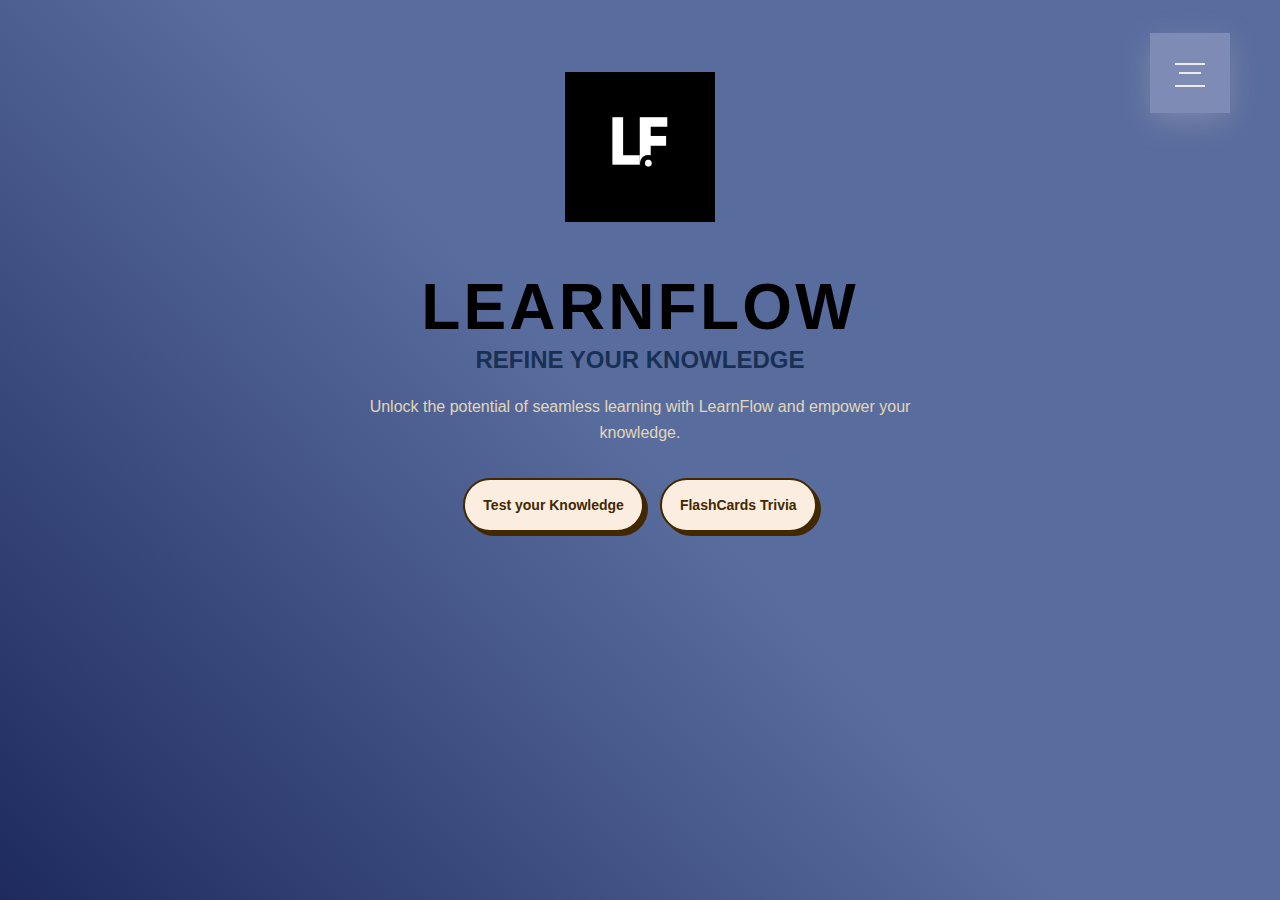
<file: index.html>
<!DOCTYPE html>
<html lang="en">
	<head>
		<meta charset="UTF-8" />
		<meta name="viewport" content="width=device-width, initial-scale=1.0" />
		<link rel="icon" href="/assets/img/logo.png" type="image/x-icon" />
		<link rel="stylesheet" href="assets/css/index.css" />
		<title>LearnFlow</title>
	</head>
	<body>
		<div id="navbar-container"></div>
		<section class="hero-section">
			<div class="container">
				<div class="content">
					<img src="/assets/img/logo.png" alt="logo" height="150">
					<h1 class="title">
						LearnFlow
						<strong class="highlight">Refine Your Knowledge</strong>
					</h1>
					<p class="description">
						Unlock the potential of seamless learning with LearnFlow and empower your
						knowledge.
					</p>
					<div class="button-group">
						<a class="btn button-74" href="/pages/courses.html"
							>Test your Knowledge</a
						>
						<a class="btn button-74" href="/pages/flashcard.html"
							>FlashCards Trivia</a
						>
					</div>
				</div>
			</div>
		</section>

		<section id="quotes-section">
			<div id="quotes-container"></div>
		</section>

		<script src="/assets/js/index.js"></script>
	</body>
</html>
</file>
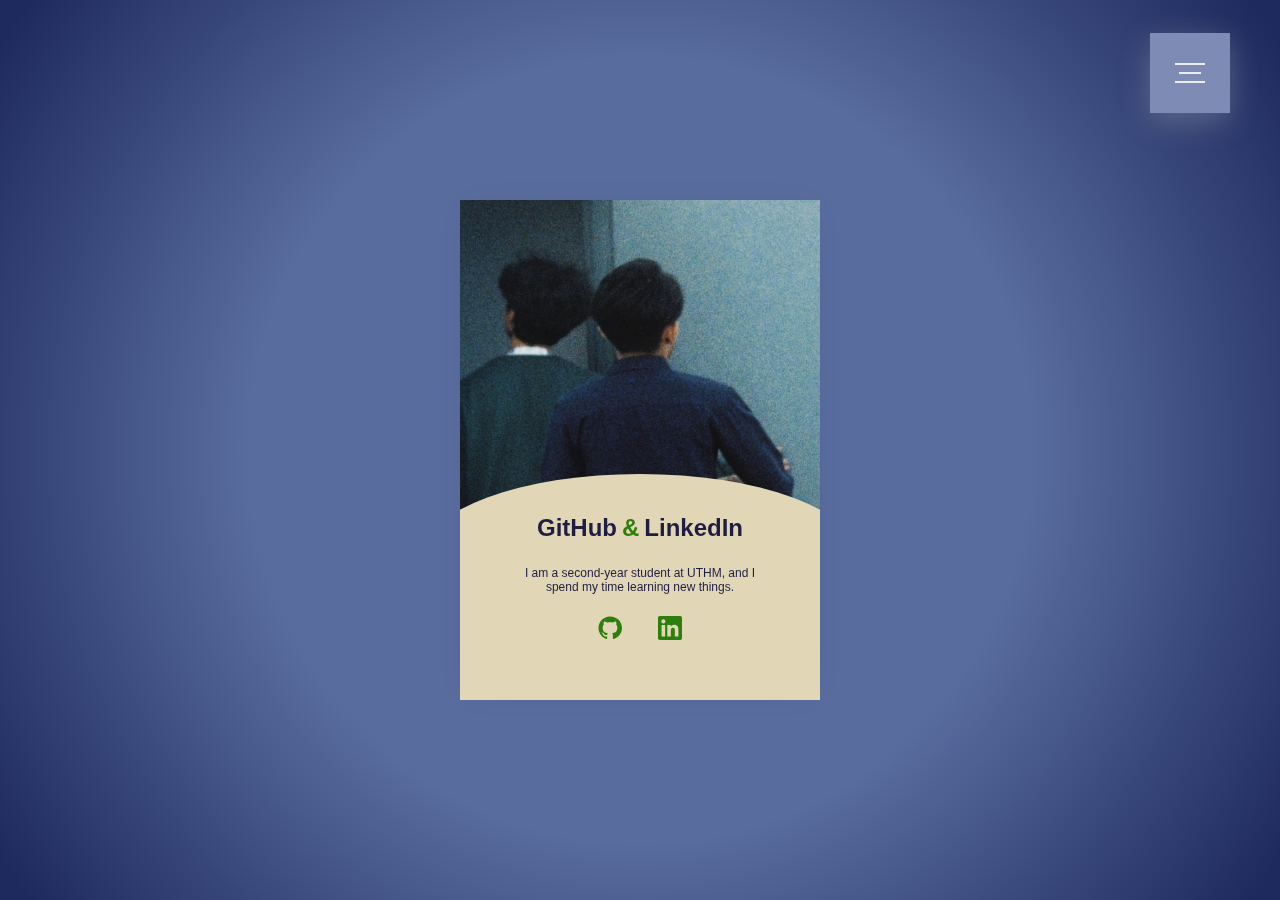
<file: pages/about.html>
<!DOCTYPE html>
<html lang="en">
	<head>
		<meta charset="UTF-8" />
		<meta name="viewport" content="width=device-width, initial-scale=1.0" />
		<link rel="icon" href="/assets/img/logo.png" type="image/x-icon" />
		<link rel="stylesheet" href="../assets/css/about.css" />
		<title>LearnFlow - About</title>
	</head>
	<body>
		<div id="navbar-container"></div>

		<div class="card-hover">
			<div class="card-hover__content">
				<h3 class="card-hover__title">GitHub<span>&</span>LinkedIn</h3>
				<p class="card-hover__text">
					I am a second-year student at UTHM, and I spend my time learning new
					things.
				</p>
				<div class="link-container">
					<a
						href="https://github.com/apiz23"
						class="card-hover__link"
						target="_blank"
						rel="noopener noreferrer"
					>
						<svg
							xmlns="http://www.w3.org/2000/svg"
							fill="currentColor"
							viewBox="0 0 24 24"
							width="24"
							height="24"
						>
							<path
								d="M12 .5C5.648.5.5 5.647.5 12c0 5.084 3.292 9.389 7.855 10.907.574.106.785-.246.785-.548v-1.918c-3.198.694-3.872-1.458-3.872-1.458-.522-1.329-1.277-1.683-1.277-1.683-1.042-.714.08-.699.08-.699 1.152.082 1.758 1.18 1.758 1.18 1.025 1.755 2.69 1.248 3.345.955.104-.74.401-1.249.73-1.537-2.553-.289-5.234-1.276-5.234-5.679 0-1.255.448-2.281 1.183-3.084-.119-.287-.512-1.445.113-3.013 0 0 .964-.308 3.16 1.175.917-.255 1.901-.383 2.878-.387.978.004 1.962.132 2.881.387 2.194-1.483 3.157-1.175 3.157-1.175.627 1.568.233 2.726.114 3.013.737.803 1.183 1.829 1.183 3.084 0 4.413-2.683 5.388-5.245 5.671.411.353.775 1.051.775 2.118v3.144c0 .304.21.658.79.547C20.711 21.384 24 17.084 24 12c0-6.353-5.148-11.5-12-11.5z"
							/>
						</svg>
					</a>

					<a
						href="https://linkedin.com/in/muh-hafizuddin"
						class="card-hover__link"
						target="_blank"
						rel="noopener noreferrer"
					>
						<svg
							xmlns="http://www.w3.org/2000/svg"
							fill="currentColor"
							viewBox="0 0 24 24"
							width="24"
							height="24"
						>
							<path
								d="M22.23 0H1.77C.79 0 0 .77 0 1.72v20.56C0 23.23.79 24 1.77 24h20.46c.98 0 1.77-.77 1.77-1.72V1.72C24 .77 23.21 0 22.23 0zM7.12 20.45H3.56V9h3.56v11.45zM5.34 7.46a2.06 2.06 0 110-4.12 2.06 2.06 0 010 4.12zm15.1 12.99h-3.56v-5.56c0-1.33-.03-3.05-1.86-3.05-1.86 0-2.15 1.45-2.15 2.94v5.67h-3.56V9h3.42v1.56h.05c.48-.91 1.63-1.86 3.36-1.86 3.6 0 4.26 2.36 4.26 5.43v6.32z"
							/>
						</svg>
					</a>
				</div>
			</div>
			<div class="card-hover__extra">
				<h4>Learn <span>now</span> and get <span>40%</span> discount!</h4>
			</div>
			<img src="/assets/img/profile.webp" alt="" />
		</div>
		<script src="/assets/js/about.js"></script>
	</body>
</html>
</file>
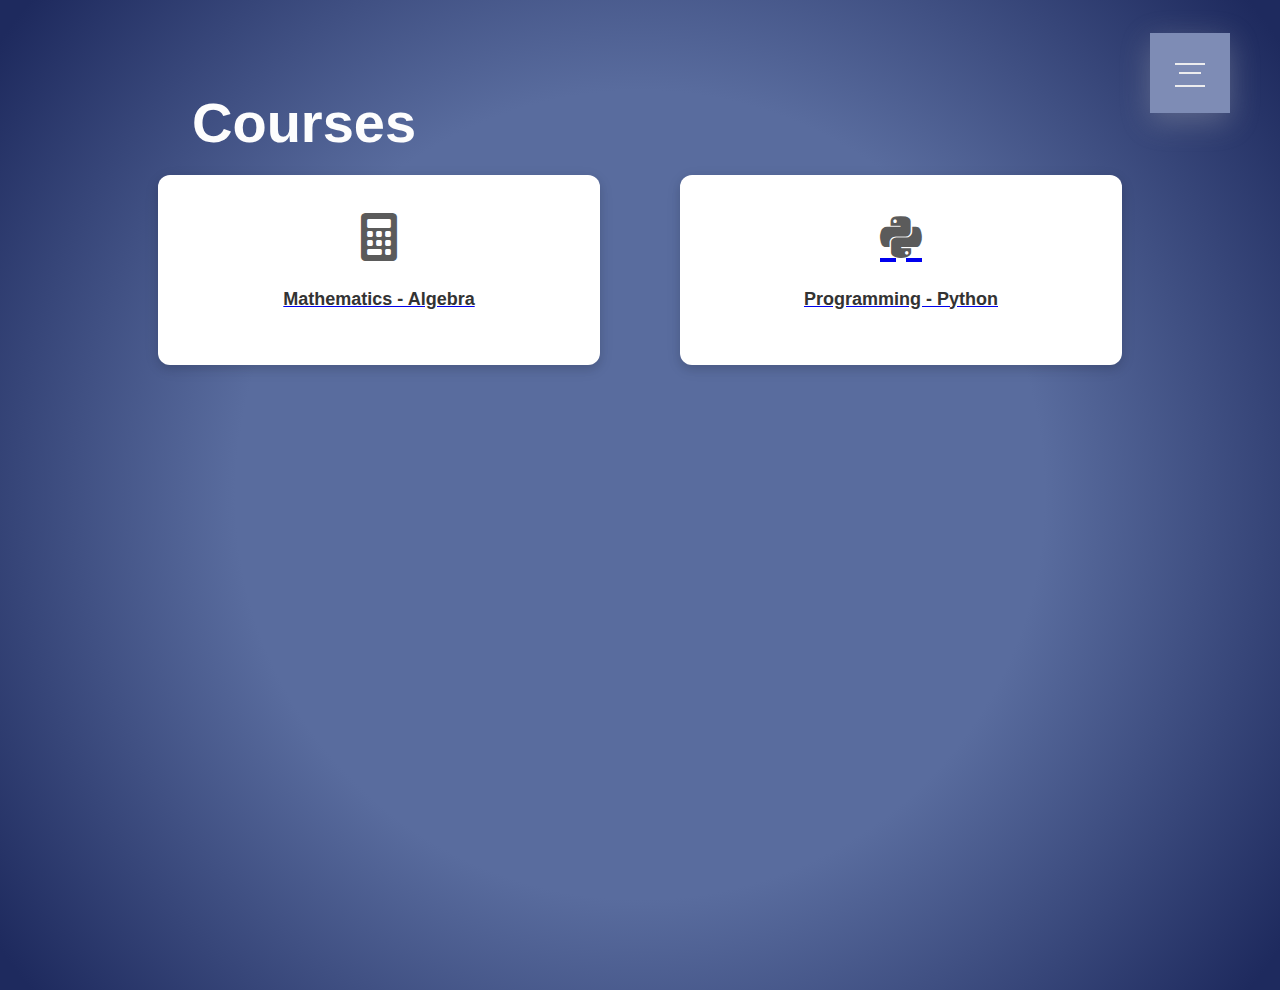
<file: pages/courses.html>
<!DOCTYPE html>
<html lang="en">
	<head>
		<meta charset="UTF-8" />
		<meta name="viewport" content="width=device-width, initial-scale=1.0" />
		<link
			rel="stylesheet"
			href="https://cdnjs.cloudflare.com/ajax/libs/font-awesome/6.0.0-beta3/css/all.min.css"
		/>
		<link rel="icon" href="/assets/img/logo.png" type="image/x-icon" />
		<link rel="stylesheet" href="../assets/css/courses.css" />
		<title>LearnFlow - Courses</title>
	</head>
	<body>
		<div id="navbar-container"></div>

		<div class="title-container">
			<h1 class="title">Courses</h1>
		</div>

		<div class="grid-container">
			<a href="/pages/courseDetail.html" id="math-card">
				<div class="card">
					<i class="fas fa-calculator card-icon"></i>
					<p class="card-text">Mathematics - Algebra</p>
				</div>
			</a>

			<a href="/pages/courseDetail.html" id="python-card">
				<div class="card">
					<i class="fab fa-python card-icon"></i>
					<p class="card-text">Programming - Python</p>
				</div>
			</a>
		</div>

		<script src="/assets/js/courses.js"></script>
	</body>
</html>
</file>
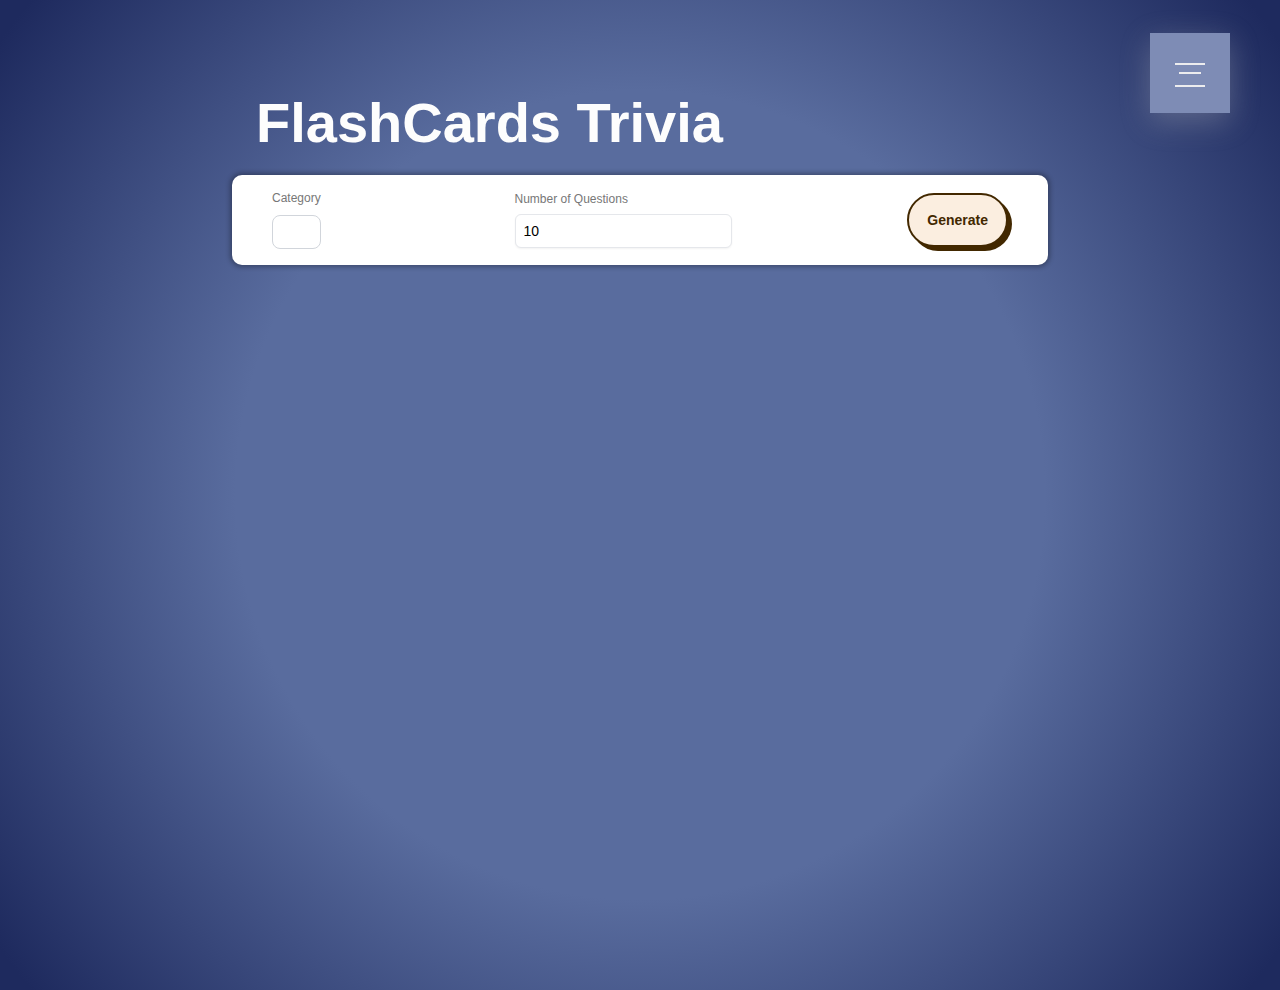
<file: pages/flashcard.html>
<!DOCTYPE html>
<html lang="en">
	<head>
		<meta charset="UTF-8" />
		<meta name="viewport" content="width=device-width, initial-scale=1.0" />
		<link rel="icon" href="/assets/img/logo.png" type="image/x-icon" />
		<link rel="stylesheet" href="/assets/css/flashcard.css" />
		<title>LearnFlow - FlashCard</title>
	</head>
	<body>
		<div id="navbar-container"></div>
		<div class="card-option">
			<div class="title-container">
				<h1 class="title">FlashCards Trivia</h1>
			</div>
			<form class="header" id="flashcardForm">
				<div class="form-group">
					<label for="category">Category</label>
					<select id="category"></select>
				</div>
				<div class="form-group">
					<label for="amount">Number of Questions</label>
					<input type="number" id="amount" min="1" step="1" value="10" />
				</div>
				<div class="form-group">
					<button class="btn button-74" type="submit">Generate</button>
				</div>
			</form>
		</div>
		<div class="container">
			<div id="flashcards" class="card-grid"></div>
		</div>
		<script src="/assets/js/flashcard.js"></script>
	</body>
</html>
</file>
<file: assets/css/index.css>
body {
	font-family: "Inter", sans-serif;
	background: rgb(89, 108, 158);
	background: linear-gradient(
		227deg,
		rgba(89, 108, 158, 1) 50%,
		rgba(30, 42, 94, 1) 100%
	);
	background-size: cover;
	background-repeat: no-repeat;
	min-height: 100vh;
	margin: 0;
}

.hero-section {
	padding: 8vh 16px;
	display: flex;
	justify-content: center;
	align-items: center;
	min-width: fit-content;
	text-align: center;
}

.container {
	max-width: 1280px;
	padding: 0 16px;
	margin: auto;
}

.content {
	max-width: 600px;
	margin: auto;
}

.title {
	font-size: 4rem;
	font-weight: 800;
	line-height: 1.2;
	margin-bottom: 20px;
	text-transform: uppercase;
	letter-spacing: 0.2rem;
}

.title .highlight {
	font-size: 1.5rem;
	color: #1a3053;
	display: block;
	letter-spacing: 0rem;
}

.description {
	margin-top: 16px;
	font-size: 1rem;
	color: #e1d7b7;
	line-height: 1.6;
}

.button-group {
	margin-top: 32px;
	display: flex;
	justify-content: center;
	gap: 16px;
	flex-wrap: wrap;
}

.btn {
	display: block;
	padding: 12px 24px;
	font-size: 0.875rem;
	font-weight: 500;
	border-radius: 8px;
	text-align: center;
	text-decoration: none;
	box-shadow: 0px 4px 6px rgba(0, 0, 0, 0.1);
}

.btn-primary {
	background-color: #1e2a5e;
	color: white;
	border: none;
	transition: background-color 0.3s ease;
}

.btn-primary:hover {
	background-color: #56688f;
}

.btn-secondary {
	background-color: transparent;
	color: #1e2a5e;
	border: 1px solid #1e2a5e;
	transition: color 0.3s ease, border-color 0.3s ease;
}

.btn-secondary:hover {
	color: #7c93c3;
	border-color: #7c93c3;
}

.button-74 {
	background-color: #fbeee0;
	border: 2px solid #422800;
	border-radius: 30px;
	box-shadow: #422800 4px 4px 0 0;
	color: #422800;
	cursor: pointer;
	display: inline-block;
	font-weight: 600;
	font-size: 14px;
	padding: 0 18px;
	line-height: 50px;
	text-align: center;
	text-decoration: none;
	user-select: none;
	-webkit-user-select: none;
	touch-action: manipulation;
}

.button-74:hover {
	background-color: #fff;
}

.button-74:active {
	box-shadow: #422800 2px 2px 0 0;
	transform: translate(2px, 2px);
}

#quotes-container {
	display: flex;
	flex-direction: column;
	align-items: center;
	justify-content: center;
	margin-bottom: 10%;
}

.quote-card {
	max-width: 40vw;
	background-color: #f9f9f9;
	border-radius: 8px;
	padding: 20px 10px;
	margin: 10px 0;
	box-shadow: 0 4px 6px rgba(0, 0, 0, 0.1);
	width: 100%;
	text-align: center;
}

blockquote {
	font-style: italic;
	color: #333;
}

figcaption {
	margin-top: 10px;
	font-weight: bold;
	color: #555;
}

@media (max-width: 768px) {
	.hero-section {
		padding: 10vh 16px;
	}

	.title {
		font-size: 3rem;
		letter-spacing: 0.1rem;
	}

	.description {
		font-size: 0.875rem;
	}

	.button-group {
		flex-direction: column;
		gap: 12px;
	}

	.btn {
		font-size: 0.75rem;
		padding: 10px 20px;
	}

	.button-74 {
		font-size: 12px;
		padding: 0 15px;
		line-height: 45px;
	}

	#quotes-container {
		flex-direction: column;
		align-items: flex-start;
		padding: 0 20px;
		margin-bottom: 10%;
	}

	.quote-card {
		max-width: 90vw;
		width: 100%;
		margin: 12px 0;
	}

	.button-74 {
		min-width: 100px;
	}
}

@media (max-width: 480px) {
	.title {
		font-size: 3rem;
		letter-spacing: 0.05rem;
	}

	.button-group {
		flex-direction: column;
		gap: 10px;
	}

	.button-74 {
		font-size: 12px;
		padding: 0 15px;
	}

	.btn {
		padding: 10px 20px;
		font-size: 0.75rem;
	}

	#quotes-container {
		padding: 0;
		margin-bottom: 10%;
	}

	.quote-card {
		max-width: 90vw;
		width: 100%;
		padding: 16px;
	}
}
</file>
<file: assets/css/about.css>
html {
	box-sizing: border-box;
	font-size: 100%;
}

html,
body {
	height: 100%;
}

*,
*:before,
*:after {
	box-sizing: inherit;
}

img {
	max-width: 100%;
	height: auto;
}

body {
	-webkit-text-size-adjust: 100%;
	font-variant-ligatures: none;
	text-rendering: optimizeLegibility;
	-moz-osx-font-smoothing: grayscale;
	-webkit-font-smoothing: antialiased;
	font-size: 100%;
	font-family: "Inter", sans-serif;
}

h1,
h2,
h3,
h4,
h5 {
	font-weight: 800;
	margin-top: 0;
	margin-bottom: 0;
}

.link-container {
	display: flex;
	justify-content: center;
	gap: 16px;
}

body {
	display: flex;
	flex-direction: column;
	justify-content: center;
	align-items: center;
	margin: 0;
	padding: 0;
	height: 100vh;
	color: #1f1d42;
	background: rgb(89, 108, 158);
	background: radial-gradient(
		circle,
		rgba(89, 108, 158, 1) 50%,
		rgba(30, 42, 94, 1) 97%
	);
	background-size: cover;
	background-repeat: no-repeat;
}

.card-hover {
	width: 360px;
	height: 500px;
	position: relative;
	overflow: hidden;
	box-shadow: 0 0 32px -10px rgba(0, 0, 0, 0.08);
}

.card-hover:hover .card-hover__content {
	background-color: #dee8c2;
	bottom: 100%;
	transform: translateY(100%);
	padding: 50px 60px;
	transition: all 0.35s cubic-bezier(0.1, 0.72, 0.4, 0.97);
}

.card-hover:hover .card-hover__link {
	opacity: 1;
	/* transform: translate(-50%, 0);
	transition: all 0.3s 0.35s cubic-bezier(0.1, 0.72, 0.4, 0.97); */
}

.card-hover:hover img {
	transform: scale(1);
	transition: 0.35s 0.1s transform cubic-bezier(0.1, 0.72, 0.4, 0.97);
}

.card-hover__content {
	width: 100%;
	text-align: center;
	background-color: #E1D7B7;
	padding: 0 60px 50px;
	position: absolute;
	bottom: 0;
	left: 0;
	transform: translateY(0);
	transition: all 0.35s 0.35s cubic-bezier(0.1, 0.72, 0.4, 0.97);
	will-change: bottom, background-color, transform, padding;
	z-index: 1;
}

.card-hover__content::before,
.card-hover__content::after {
	content: "";
	width: 100%;
	height: 120px;
	background-color: inherit;
	position: absolute;
	left: 0;
	z-index: -1;
}

.card-hover__content::before {
	top: -80px;
	clip-path: ellipse(60% 80px at bottom center);
}

.card-hover__content::after {
	bottom: -80px;
	clip-path: ellipse(60% 80px at top center);
}

.card-hover__title {
	font-size: 1.5rem;
	margin-bottom: 1em;
}

.card-hover__title span {
	color: #2d7f0b;
	margin: 0px 5px;
}

.card-hover__text {
	font-size: 0.75rem;
}

.card-hover__link {
	display: flex;
	justify-content: center;
	align-items: center;
	text-decoration: none;
	color: #2d7f0b;
	padding: 10px;
	transition: all 0.35s;
}

.card-hover__link svg {
	width: 24px;
	height: 24px;
	transition: transform 0.3s;
}

.card-hover__link:hover svg {
	transform: scale(1.2);
}

.card-hover__extra {
	height: 50%;
	position: absolute;
	display: flex;
	align-items: center;
	justify-content: center;
	flex-direction: column;
	width: 100%;
	font-size: 1.5rem;
	text-align: center;
	background-color: #86b971;
	padding: 80px;
	bottom: 0;
	z-index: 0;
	color: #dee8c2;
	transform: translateY(100%);
	will-change: transform;
	transition: transform 0.35s;
}

.card-hover__extra span {
	color: #2d7f0b;
}

img {
	position: absolute;
	top: 0;
	left: 0;
	width: 100%;
	height: 100%;
	object-fit: cover;
	object-position: center;
	z-index: -1;
	transform: scale(1.2);
	transition: 0.35s 0.35s transform cubic-bezier(0.1, 0.72, 0.4, 0.97);
}
</file>
<file: assets/css/courses.css>
body {
	font-family: "Inter", sans-serif;
	background: rgb(89, 108, 158);
	background: radial-gradient(
		circle,
		rgba(89, 108, 158, 1) 50%,
		rgba(30, 42, 94, 1) 97%
	);
	background-size: cover;
	background-repeat: no-repeat;
	min-height: 100vh;
	margin: 0;
}

.title-container {
	max-width: 70vw;
	text-align: left;
	margin: 10vh auto 0 auto;
}

.title {
	font-size: 3.5rem;
	color: #fdfdfd;
	margin: 0;
}

.grid-container {
	margin: auto;
	max-width: 80vw;
	display: grid;
	grid-template-columns: repeat(2, 1fr);
	gap: 20px;
	padding: 20px;
}

.card {
	margin: auto;
	background-color: #ffffff;
	padding: 20px;
	border-radius: 12px;
	width: 80%;
	min-height: 150px;
	box-shadow: 0 4px 8px rgba(0, 0, 0, 0.1), 0 4px 16px rgba(0, 0, 0, 0.08);
	display: flex;
	flex-direction: column;
	justify-content: center;
	align-items: center;
	transition: transform 0.3s, box-shadow 0.3s;
	text-decoration: none;
}

.card a{
	text-decoration: none;
	color: inherit;
}

.card:hover {
	transform: scale(1.05);
	box-shadow: 0 6px 20px rgba(0, 0, 0, 0.2);
}

.card-icon {
	font-size: 3rem;
	color: #5b5b5b;
	margin-bottom: 10px;
}

.card-text {
	color: #333;
	font-size: 18px;
	font-weight: bold;
	text-align: center;
}

@media (max-width: 600px) {
	.grid-container {
		grid-template-columns: 1fr;
	}

	.title {
		font-size: 2.5rem;
	}
}
</file>
<file: assets/css/flashcard.css>
body {
	font-family: "Inter", sans-serif;
	background: rgb(89, 108, 158);
	background: radial-gradient(
		circle,
		rgba(89, 108, 158, 1) 50%,
		rgba(30, 42, 94, 1) 97%
	);
	background-size: cover;
	background-repeat: no-repeat;
	min-height: 100vh;
	height: 100%;
	margin: 0;
}

.title-container {
	max-width: 60vw;
	text-align: left;
	margin: 10vh auto 0 auto;
}

.title {
	font-size: 3.5rem;
	color: #fdfdfd;
	margin: 0;
	margin-bottom: 20px;
}

.header {
	margin: auto;
	width: 60vw;
	display: flex;
	justify-content: space-between;
	align-items: center;
	flex-wrap: wrap;
	background-color: #fff;
	border-radius: 10px;
	padding: 0 1.5rem;
	box-shadow: 0 0 5px 2px rgba(0, 0, 0, 0.3);
}

.form-group {
	display: flex;
	flex-direction: column;
	margin: 1rem;
}

.form-group > label {
	color: #777;
	font-size: 0.75rem;
	margin-bottom: 0.25rem;
}

form-group label {
	font-size: 0.75rem;
	font-weight: 500;
	color: #4b5563;
	margin-bottom: 0.25rem;
}

.form-group input {
	margin-top: 0.25rem;
	width: 100%;
	border-radius: 0.375rem;
	border: 1px solid #e5e7eb;
	box-shadow: 0 1px 2px rgba(0, 0, 0, 0.05);
	font-size: 0.875rem;
	padding: 0.5rem;
}

.form-group input:focus {
	outline: none;
	border-color: #3b82f6;
	box-shadow: 0 0 0 3px rgba(59, 130, 246, 0.3);
}

.btn {
	background-color: hsl(200, 100%, 50%);
	color: white;
	padding: 0.5em 1em;
	border-radius: 0.3em;
	border: none;
	cursor: pointer;
}

.btn:hover {
	background-color: hsl(200, 100%, 40%);
}

.container {
	border-radius: 10px;
	margin-top: 20px;
	max-height: 60vh;
	width: 70vw;
	margin: auto;
	overflow-y: auto;
}

.card-grid {
	display: flex;
	flex-direction: column;
	justify-content: flex-start;
	gap: 1rem;
	padding: 1rem;
	margin-top: 2rem;
}

.card {
	width: 60vw;
	margin: 0 auto;
	min-height: fit-content;
	position: relative;
	transition: transform 0.5s ease-in-out;
	cursor: pointer;
	background-color: white;
	border-radius: 8px;
	box-shadow: 0 2px 5px rgba(0, 0, 0, 0.1);
	padding: 1rem;
}

.card.flip {
	transform: rotateY(180deg);
}

.card .front,
.card .back {
	width: 100%;
	height: 100%;
}

.card .front {
	z-index: 2;
}

.card .back {
	transform: rotateY(180deg);
}

.flashcard-options {
	margin-top: 0.5rem;
}

.flashcard-option {
	margin-top: 0.25rem;
	color: #555;
	font-size: 0.75rem;
}

.flashcard-option:first-child {
	margin-top: 0;
}

#category {
	margin-top: 0.375rem;
	width: 100%;
	border-radius: 0.5rem;
	border: 1px solid #d1d5db;
	color: #4b5563;
	font-size: 0.875rem;
	padding: 0.5rem;
	background-color: #fff;
	appearance: none;
}

#category:hover {
	border-color: #9ca3af;
}

#category:focus {
	outline: none;
	border-color: #3b82f6;
	box-shadow: 0 0 0 3px rgba(59, 130, 246, 0.3);
}

.button-74 {
	background-color: #fbeee0;
	border: 2px solid #422800;
	border-radius: 30px;
	box-shadow: #422800 4px 4px 0 0;
	color: #422800;
	cursor: pointer;
	display: inline-block;
	font-weight: 600;
	font-size: 14px;
	padding: 0 18px;
	line-height: 50px;
	text-align: center;
	text-decoration: none;
	user-select: none;
	-webkit-user-select: none;
	touch-action: manipulation;
}

.button-74:hover {
	background-color: #fff;
}

.button-74:active {
	box-shadow: #422800 2px 2px 0 0;
	transform: translate(2px, 2px);
}

#quotes-container {
	display: flex;
	flex-direction: column;
	align-items: center;
	justify-content: center;
	margin-bottom: 20px;
}

@media screen and (max-width: 768px) {
	#flashcardForm {
		margin-bottom: 10%;
	}

	.title-container {
		max-width: 90vw;
	}

	.title {
		font-size: 2.5rem;
		text-align: center;
		padding-top: 10%;
	}

	.header {
		margin-bottom: 10%;
		width: 80vw;
		padding: 1rem;
		flex-direction: column;
	}

	.header input {
		width: max-content;
		padding: 0.5rem 1rem;
	}

	.form-group {
		width: 100%;
		margin: 0.5rem 0;
	}

	.container {
		width: 90vw;
		padding-bottom: 10%;
	}

	.card {
		width: 80vw;
	}

	.card-grid {
		padding: 0.5rem;
	}

	#category {
		width: 100%;
	}

	.btn {
		margin: auto;
		padding: 0em 1em;
		width: 30vw;
	}

	.button-74 {
		background-color: #fbeee0;
	}
}

@media screen and (max-width: 480px) {
	.title {
		font-size: 2rem;
		text-align: center;
		padding-top: 10%;
	}

	.header {
		width: 70vw;
		padding: 1rem;
	}

	.header input {
		width: max-content;
		padding: 0.5rem 1rem;
	}

	.card {
		width: 70vw;
	}

	.container {
		width: 100%;
		max-height: 50vh;
		padding-bottom: 10%;
	}

	.card-grid {
		padding: 0.25rem;
	}

	.btn {
		margin: auto;
		padding: 0em 1em;
		width: 30vw;
	}
}
</file>
